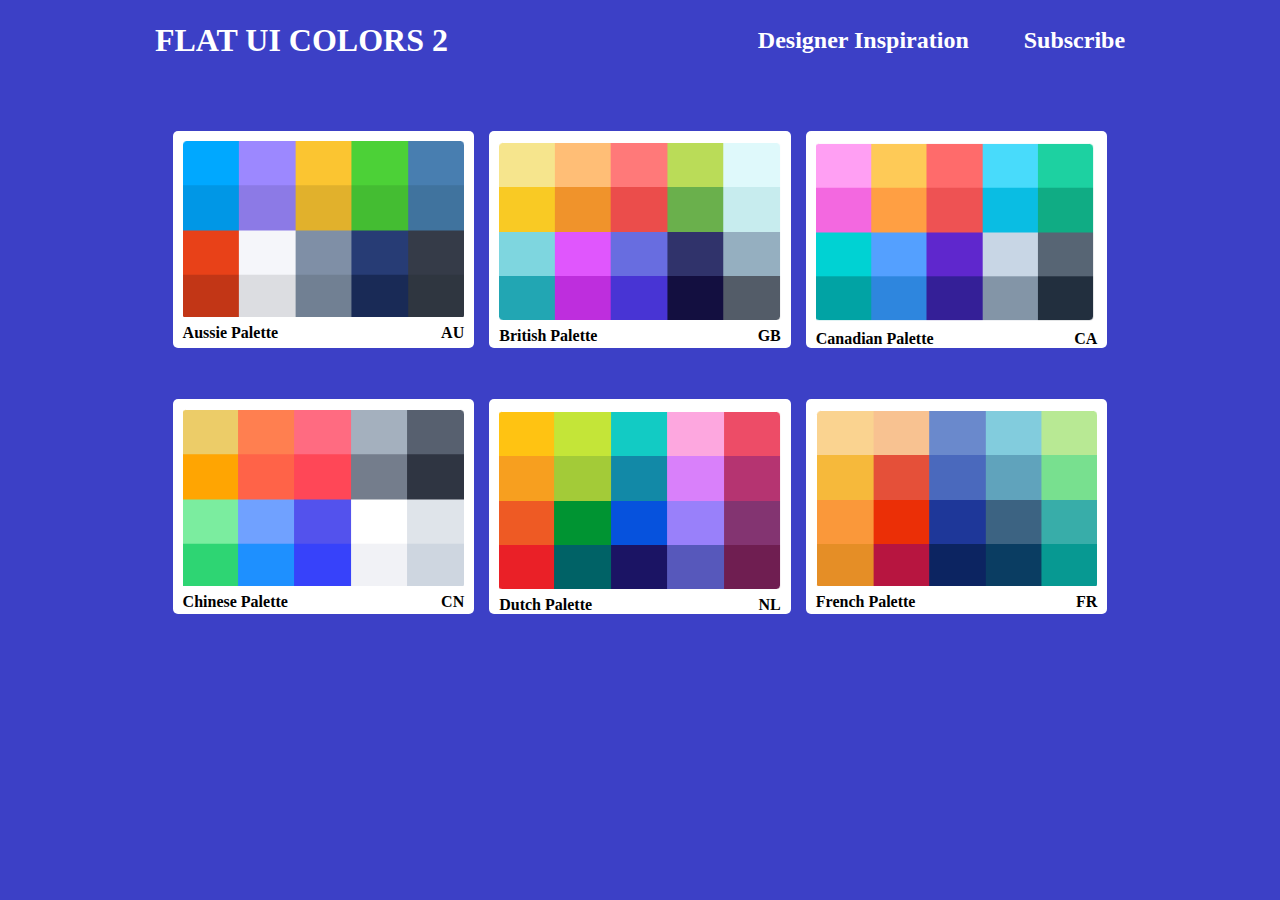
<file: index.html>
<!DOCTYPE html>
<html lang="en">
<head>
    <meta charset="UTF-8">
    <meta name="viewport" content="width=device-width, initial-scale=1.0">
    <link rel="stylesheet" href="style.css">
    <title>Color Palletes</title>
</head>
<body>
    <div class="container">
        <header>
            <div class="logo">
                <h1>FLAT UI COLORS 2</h1>
            </div>
            <div class="subscribe-sec">
              <h2> Designer Inspiration</h2>
              <h2>Subscribe</h2>
            </div>
        </header>
        <div class="box-parent">
            <div class="box">
                <a href="./pages/Aussie Palette/index.html">
                <img src="assets/1.png" alt="">
                <div class="box-content">
                    <p>Aussie Palette</p>
                    <p>AU</p>
                </div>
            </a>

            </div>
            <div class="box">
                <a href="./pages/British Palette/index.html">
                <img src="assets/2.png" alt="">
                <div class="box-content">
                    <p>British Palette</p>
                    <p>GB</p>
                </div>
            </a>
            </div>
            
            <div class="box">
                <a href="./pages/Canadian Palette/index.html">
                <img src="assets/3.png" alt="">
                <div class="box-content">
                    <p>Canadian Palette </p>
                    <p>CA</p>
                </div>    
                </a>
            </div>
           
        </div>
        <div class="box-parent">
            <div class="box">
                <a href="./pages/Chinese Palette/index.html">
                <img src="assets/4.png" alt="">
                <div class="box-content">
                    <p>Chinese Palette    </p>
                    <p>CN</p>
                </div>
                 </a>
            </div>
            <div class="box">
                <a href="./pages/Dutch Palette/index.html">
                <img src="assets/5.png" alt="">
                <div class="box-content">
                    <p>Dutch Palette</p>
                    <p>NL</p>
                </div>
                </a>
            </div>
            <div class="box">
                <a href="./pages/French Palette/index.html">
                <img src="assets/6.png" alt="">
                <div class="box-content">
                    <p>French Palette
                    </p>
                    <p>FR</p>
                </div>    
                </a>
            </div>
           
        </div>
        
    </div>
</body>
</html>
<!-- 

German Palette🇩🇪
Indian Palette🇮🇳
Russian Palette🇷🇺
Spanish Palette🇪🇸
Swedish Palette🇸🇪
Turkish Palette🇹🇷 -->
</file>
<file: style.css>
body{
    margin: 0;
    padding: 0;
    background-color: #3c40c6;

}
.container{
    width: 100vw;
    /* height: 100vh; */

}
header h1{
    margin:0;
}
header{
    display: flex;
    justify-content: space-around;
    height: 80px;
    align-items: center;
    color: white;
 
}
.subscribe-sec{
    display: flex;
    column-gap: 55px;
}
.box-parent {
    display: flex;
    justify-content: center;
    column-gap: 15px;
    margin-top: 4%;
   
}
a {
    color: black;
    text-decoration: none;
    font-weight: 800;
}
.box {
    padding-top: 10px !important;
    background: white;
    padding: 0px 10px;
    border-radius: 5px;
    width: 22%;
    
}

.box-content {
    display: flex;
    justify-content: space-between;
}


.box img {
    width: 100%;
}
h4 {
    margin: 0px;
     margin-top: 3px;
}

p {
    margin: 0px;
    margin-top: 3px;
}





@media screen and (max-width:1024px) {
    .box-parent {
        margin: 1px 21px;
        display: flex;
        justify-content: center;
        column-gap: 11px;
        margin-top: 4%;
    }
    .box{
        width: 26%;
    }
    .box {
     width: 26% !important;
    }
}

@media screen and (max-width:768px){
    .box {
     width: 30% !important;
    }

}
@media screen and (max-width:425px) {

    .box-parent {
        margin: 1px 21px;
        display: flex;
        flex-direction: column;
        justify-content: center;
        row-gap: 31px;
        margin-top: 4%;
    }
    .box {
        width: 95% !important;
    }
    header {
        display: flex;
        flex-direction: column;
        height: 130px;
        text-align: center;
        margin: 21px 0px;
    }
    
    .subscribe-sec {
        display: flex;
        flex-direction: column;
    }
    h2 {
        margin-bottom: 1px;
    }
}
</file>
